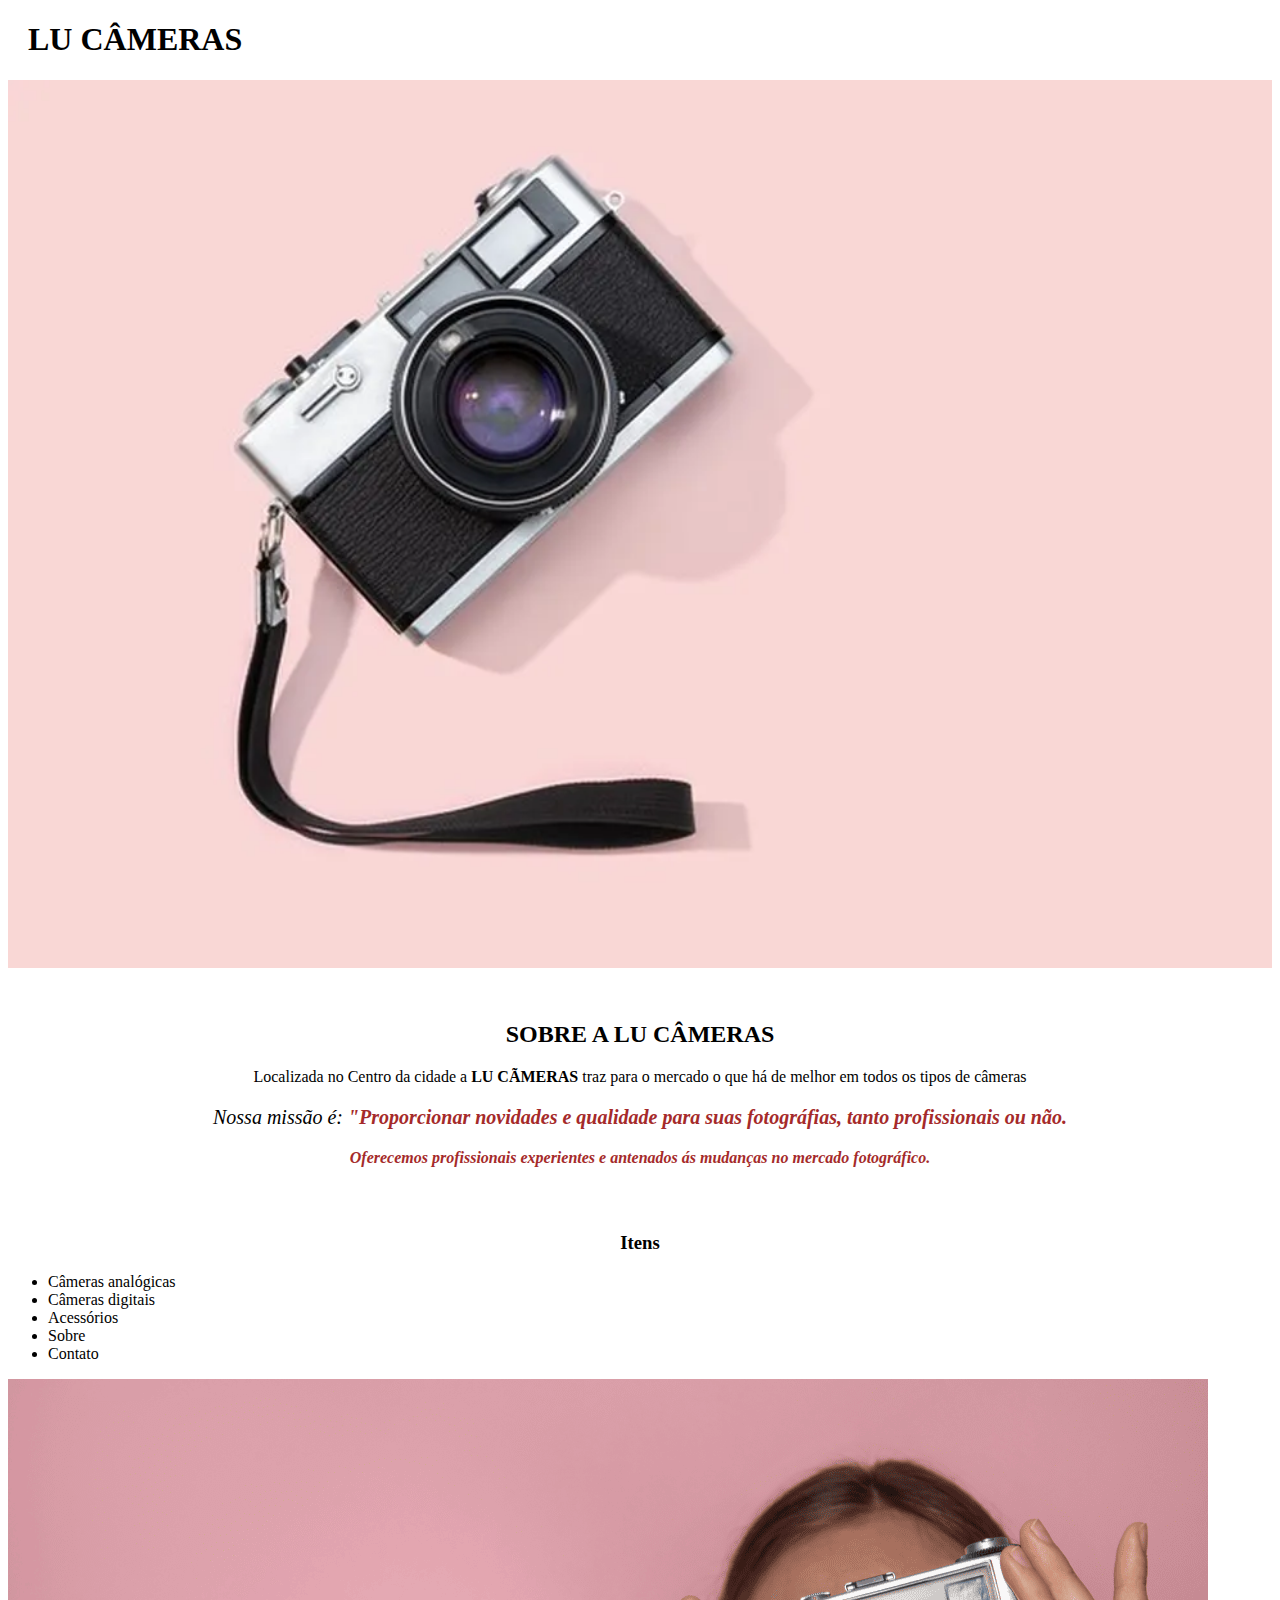
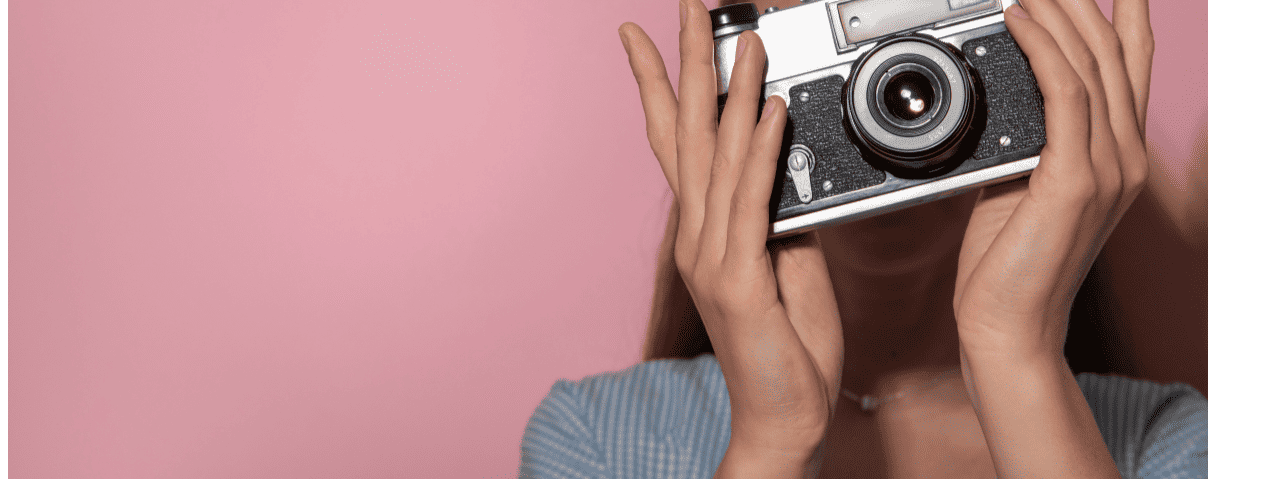
<file: index.html>
<!DOCTYPE html>
<html lang = "pt-br">
    <head>
        <meta charset="UTF-8">
        <title>LU CÂMERAS</title>
        <link rel="stylesheet" href="style.css"
        <link rel="stylesheet" href="reset.css">
    </head>

    <body>
        <header>
            <h1 class="titulo-principal">LU CÂMERAS</h1>
        </header>
        <img id="Cameras-set" src="camera-analogica.webp">
        <div class="principal">

            <h2 class="titulo-centralizado">SOBRE A LU CÂMERAS</h2>

            <p>Localizada no Centro da cidade a <strong>LU CÃMERAS</strong> traz para o mercado o que há de melhor em todos os tipos de câmeras</p>

            <p id="missao"><em>Nossa missão é: <strong>"Proporcionar novidades e qualidade para suas fotográfias, tanto profissionais ou não.
                <p>Oferecemos profissionais experientes e antenados ás mudanças no mercado fotográfico.</p>
            </strong></em>
        </div>

        <div class="Itens">
            <h3 class="titulo-centralizado">Itens</h3>

            <ul>
                <li class="itens">Câmeras analógicas</li>
                <li class="itens">Câmeras digitais</li>
                <li class="itens">Acessórios</li>
                <li class="itens">Sobre</li>
                <li class="itens">Contato</li>
            </ul>

        <img src="Camera-Instantanea.png" class="imagemitens">
        </div>
    </body>
</html>
</file>
